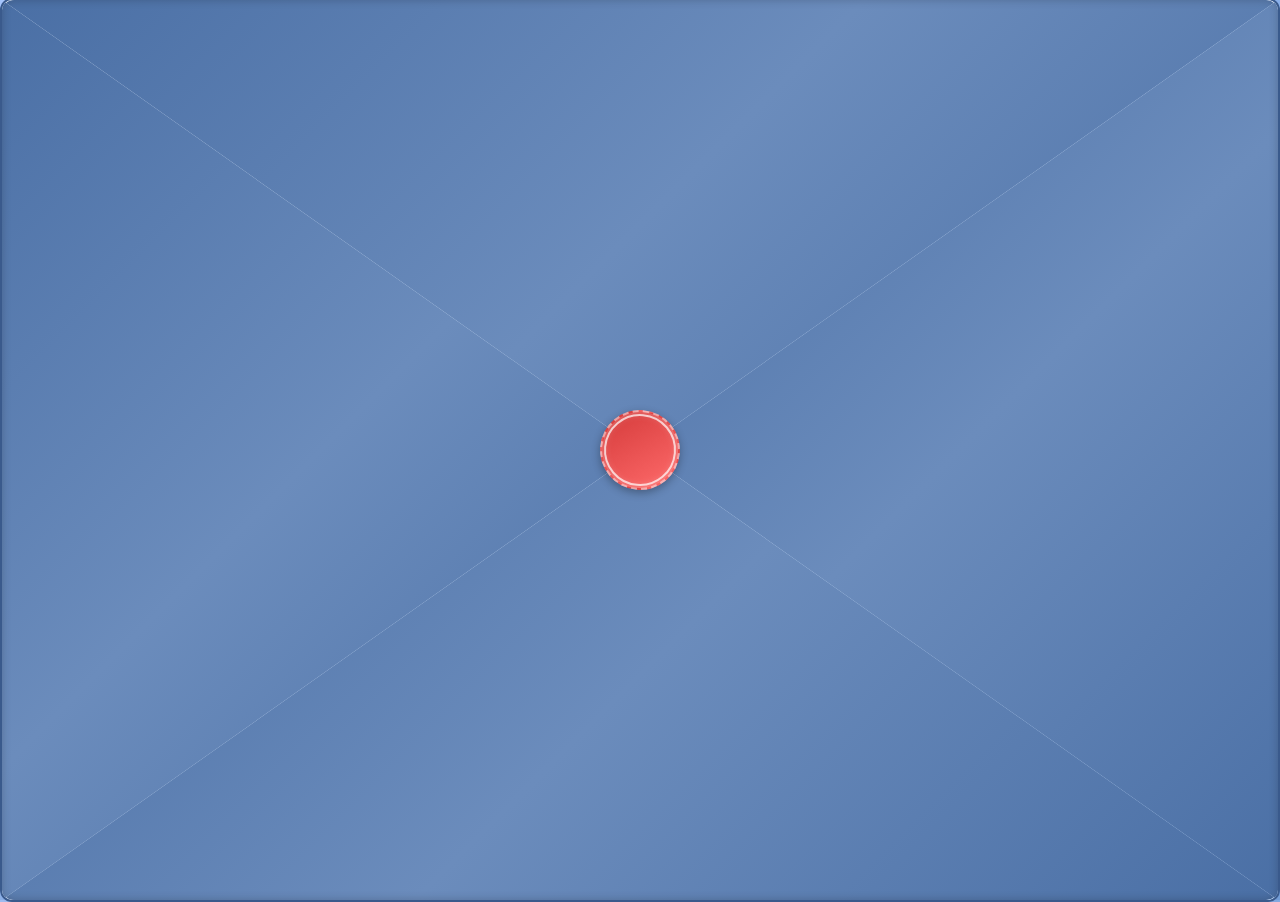
<file: index.html>
<!DOCTYPE html>
<html lang="en">
<head>
    <meta charset="UTF-8">
    <meta name="viewport" content="width=device-width, initial-scale=1.0">
    <title>Bluish Texture Mail Envelope</title>
    <style>
        :root {
            --center-width: 100%;
            --center-height: 100%;
            --duration: 0.8s;
            --delay-step: 0.15s;

            /* Bluish Texture Color Scheme */
            --paper: linear-gradient(135deg, #e6f0ff 0%, #c9e0ff 100%);
            --flap-gradient: linear-gradient(135deg, #4a6fa5 0%, #6b8cbc 50%, #4a6fa5 100%);
            --flap-accent: linear-gradient(135deg, #2c5aa0 0%, #4a7bc8 50%, #2c5aa0 100%);
            --border: #3a5a8c;
            --border-radius: 12px;
            --message-color: #2c3e50;
            --shadow-color: rgba(44, 62, 80, 0.2);
        }

        body {
            margin: 0;
            background: linear-gradient(135deg, #a8c8ff 0%, #7aa6e3 100%);
            width: 100vw;
            height: 100vh;
            perspective: 1500px;
            overflow: hidden;
            display: flex;
            justify-content: center;
            align-items: center;
            font-family: 'Segoe UI', Tahoma, Geneva, Verdana, sans-serif;
        }

        .envelope {
            position: relative;
            width: var(--center-width);
            height: var(--center-height);
            background: var(--paper);
            border: 2px solid var(--border);
            box-shadow: 
                0 15px 35px var(--shadow-color),
                inset 0 1px 0 rgba(255,255,255,0.8);
            transform-style: preserve-3d;
            cursor: pointer;
            border-radius: var(--border-radius);
            transition: transform var(--duration) ease-out;
            overflow: hidden;
        }

        /* Paper texture effect */
        .envelope::before {
            content: '';
            position: absolute;
            inset: 0;
            background-image: 
                radial-gradient(circle at 25% 25%, rgba(74, 111, 165, 0.05) 1px, transparent 1px),
                radial-gradient(circle at 75% 75%, rgba(74, 111, 165, 0.05) 1px, transparent 1px);
            background-size: 20px 20px;
            z-index: 5;
            pointer-events: none;
        }

        /* Rounded corner simulation for where flaps meet the body */
        .envelope::after {
            content: '';
            position: absolute;
            inset: 0;
            background: var(--paper);
            border-radius: var(--border-radius);
            z-index: 10;
        }

        /* MESSAGE */
        .content {
            position: absolute;
            inset: 0;
            padding: 40px;
            box-sizing: border-box;
            font-size: 1.1rem;
            text-align: center;
            color: var(--message-color);
            transform: translateZ(2px);
            opacity: 0;
            transition: opacity 0.5s ease-in-out var(--duration), transform var(--duration);
            z-index: 20;
            display: flex;
            flex-direction: column;
            justify-content: center;
            align-items: center;
            line-height: 1.6;
        }

        .content h2 {
            margin-top: 0;
            color: #3a5a8c;
            font-weight: 600;
            font-size: 1.8rem;
            text-shadow: 0 1px 2px rgba(0,0,0,0.1);
            margin-bottom: 20px;
        }

        .content p {
            margin: 10px 0;
        }

        /* FLAPS */
        .flap {
            position: absolute;
            background: var(--flap-gradient);
            border-color: var(--border);
            transform-style: preserve-3d;
            transition: transform var(--duration) ease-in-out;
            z-index: 50;
            box-shadow: 
                inset 0 0 10px rgba(0,0,0,0.2),
                0 2px 5px rgba(0,0,0,0.1);
        }

        /* Blue accent on flap edges */
        .flap::after {
            content: '';
            position: absolute;
            width: 100%;
            height: 4px;
            background: var(--flap-accent);
            box-shadow: 0 1px 3px rgba(0,0,0,0.2);
        }

        /* Apply border-radius only on non-clipped edges for a cleaner look */
        .top {
            top: 0;
            left: 0;
            width: 100%;
            height: 50%;
            clip-path: polygon(0% 0%, 50% 100%, 100% 0%);
            transform-origin: top;
            border-top-left-radius: var(--border-radius);
            border-top-right-radius: var(--border-radius);
        }

        .top::after {
            bottom: 0;
            left: 0;
        }

        .bottom {
            bottom: 0;
            left: 0;
            width: 100%;
            height: 50%;
            clip-path: polygon(0% 100%, 50% 0%, 100% 100%);
            transform-origin: bottom;
            border-bottom-left-radius: var(--border-radius);
            border-bottom-right-radius: var(--border-radius);
            z-index: 60;
        }

        .bottom::after {
            top: 0;
            left: 0;
        }

        .left {
            left: 0;
            top: 0;
            width: 50%;
            height: 100%;
            clip-path: polygon(0% 0%, 100% 50%, 0% 100%);
            transform-origin: left;
        }

        .left::after {
            right: 0;
            top: 0;
            width: 4px;
            height: 100%;
        }

        .right {
            right: 0;
            top: 0;
            width: 50%;
            height: 100%;
            clip-path: polygon(100% 0%, 0% 50%, 100% 100%);
            transform-origin: right;
        }

        .right::after {
            left: 0;
            top: 0;
            width: 4px;
            height: 100%;
        }

        /* OPEN ANIMATION - Staggered */
        /* Z-index change for visual depth as flaps open */
        .open .flap {
            z-index: 40;
        }

        /* 1. Open Right Flap */
        .open .right {
            transform: rotateY(180deg);
            transition-delay: 0s;
        }

        /* 2. Open Left Flap */
        .open .left {
            transform: rotateY(-180deg);
            transition-delay: var(--delay-step);
        }

        /* 3. Open Bottom Flap */
        .open .bottom {
            transform: rotateX(-180deg);
            transition-delay: calc(2 * var(--delay-step));
        }

        /* 4. Open Top Flap */
        .open .top {
            transform: rotateX(180deg);
            transition-delay: calc(3 * var(--delay-step));
        }

        /* Message comes forward and fades in */
        .open .content {
            transform: translateZ(120px);
            opacity: 1;
            transition-delay: calc(4 * var(--delay-step));
        }

        /* Add a subtle envelope scale effect on hover */
        .envelope:hover {
            transform: scale(1.02);
        }

        /* Centered Stamp */
        .stamp {
            position: absolute;
            top: 50%;
            left: 50%;
            transform: translate(-50%, -50%) rotate(5deg);
            width: 80px;
            height: 80px;
            background: linear-gradient(145deg, #d43a3a 0%, #ff6b6b 100%);
            border-radius: 50%;
            z-index: 100; /* High z-index to appear on top of closed envelope */
            box-shadow: 
                0 3px 8px rgba(0,0,0,0.3),
                inset 0 0 10px rgba(255,255,255,0.3);
            display: flex;
            justify-content: center;
            align-items: center;
            color: white;
            font-weight: bold;
            font-size: 0.9rem;
            text-align: center;
            padding: 10px;
            box-sizing: border-box;
            border: 2px dashed rgba(255,255,255,0.5);
            transition: opacity var(--duration) ease-in-out;
        }

        .stamp::before {
            content: '';
            position: absolute;
            width: 90%;
            height: 90%;
            border: 2px solid rgba(255,255,255,0.7);
            border-radius: 50%;
        }

        .stamp::after {
            color: white;
            text-shadow: 0 1px 3px rgba(0,0,0,0.5);
            font-weight: 700;
            letter-spacing: 1px;
            z-index: 2;
        }

        /* Hide stamp when envelope is open */
        .open .stamp {
            opacity: 0;
            pointer-events: none;
        }
    </style>
</head>

<body>

    <div class="envelope" onclick="togglePacket()">
        <div class="stamp"></div>
        
        <div class="content">
            <h2>📬 You've Got Mail!</h2>
            <p>Welcome to the bluish texture mail envelope with a centered stamp design. Experience the elegance of this beautiful blue theme.</p>
            <p>Click again to close this stylish mail packet.</p>
        </div>

        <div class="flap top"></div>
        <div class="flap bottom"></div>
        <div class="flap left"></div>
        <div class="flap right"></div>
    </div>

    <script>
        function togglePacket() {
            document.querySelector(".envelope")
                .classList.toggle("open");
        }
    </script>

</body>
</html>
</file>
